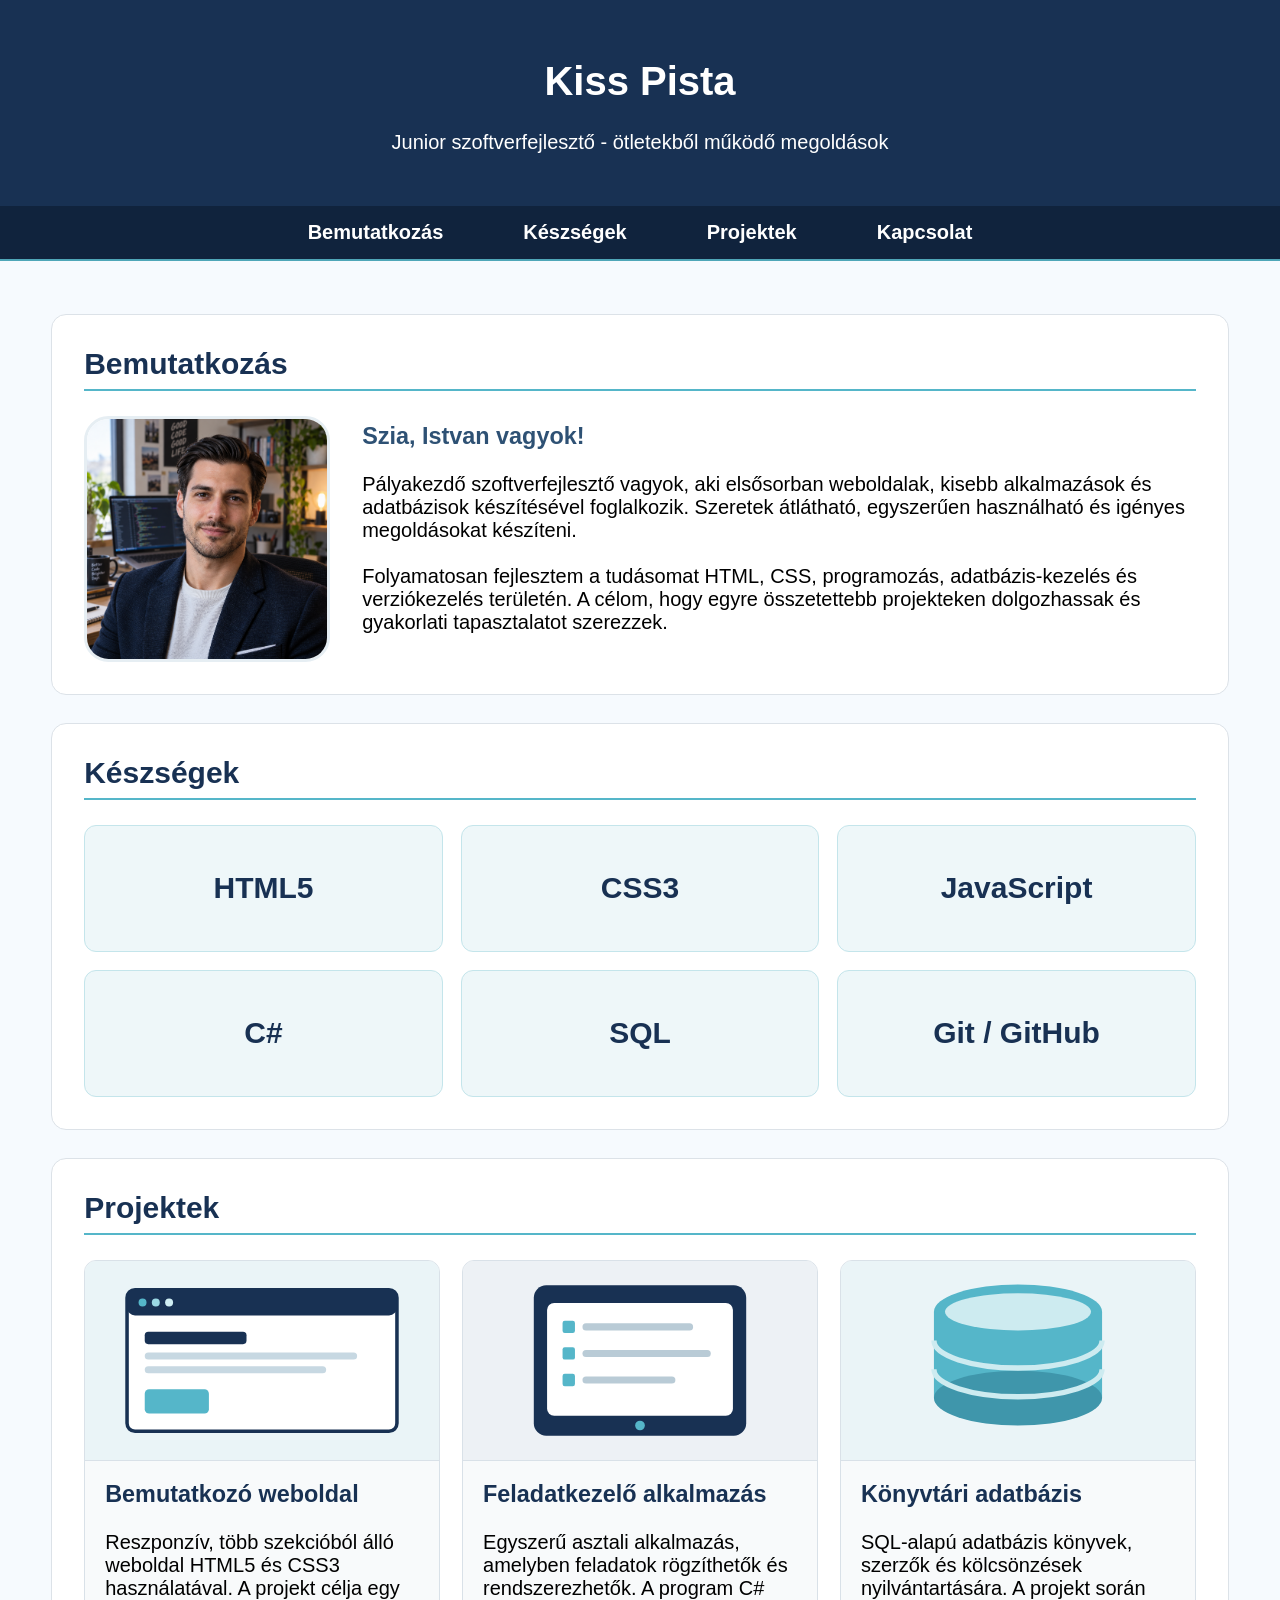
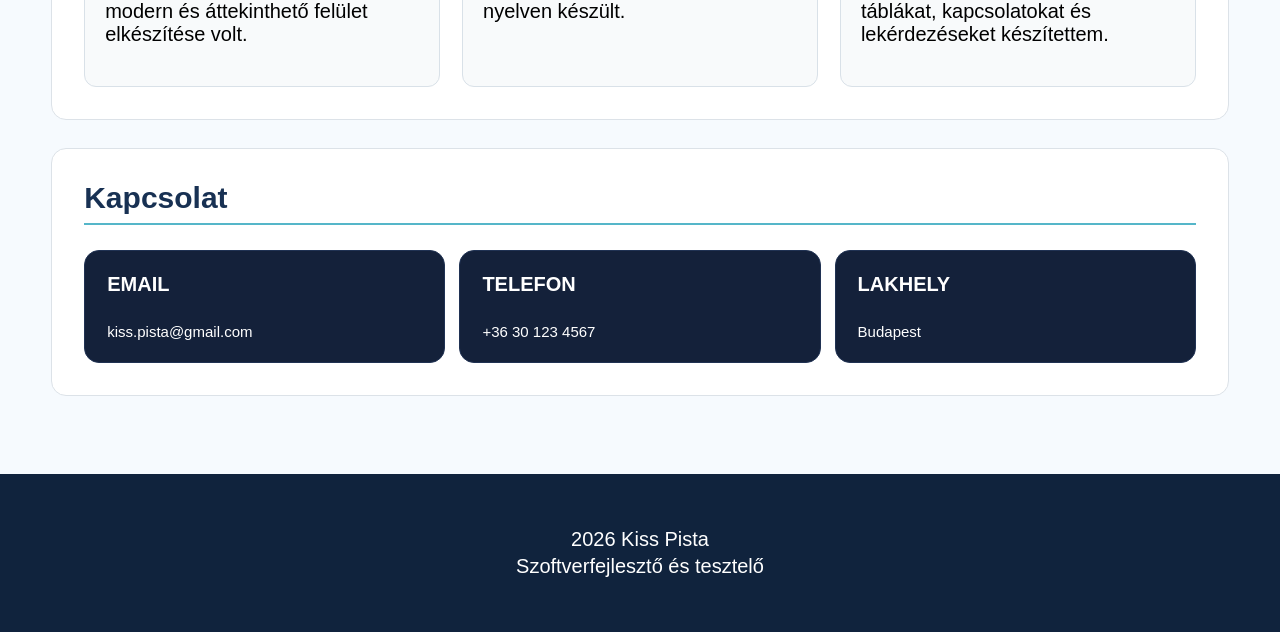
<file: index.html>
<!DOCTYPE html>
<html lang="hu">
<head>
    <meta charset="UTF-8">
    <meta name="viewport" content="width=device-width, initial-scale=1.0">
    <title>Portfolio</title>
    <link rel="stylesheet" href="css\style.css">
</head>
<body>
     <header>
        <div>
            <h1>Kiss Pista</h1>
            <p>Junior szoftverfejlesztő - ötletekből működő megoldások</p>
        </div>
    </header>

    <nav>
        <div class="container">
            <ul>
            <li><a href="#bemutatkozas">Bemutatkozás</a></li>
            <li><a href="#keszsegek">Készségek</a></li>
            <li><a href="#projektek">Projektek</a></li>
            <li><a href="#kapcsolatok">Kapcsolat</a></li>
            </ul>
        </div>
    </nav>

    <main class="container">

        <section id="bemutatkozas">
            <h2>Bemutatkozás</h2>

            <div class="bemutat">
                <img src="img/profil.jpg" alt="Kiss Pista profilképe">

                <div class="bemutatSzoveg">
                    <h3>Szia, Istvan vagyok!</h3>
                    <p>
                        Pályakezdő szoftverfejlesztő vagyok, aki elsősorban weboldalak,
                        kisebb alkalmazások és adatbázisok készítésével foglalkozik.
                        Szeretek átlátható, egyszerűen használható és igényes megoldásokat készíteni.<br>
                        <br>
                        Folyamatosan fejlesztem a tudásomat HTML, CSS, programozás,
                        adatbázis-kezelés és verziókezelés területén. A célom, hogy
                        egyre összetettebb projekteken dolgozhassak és gyakorlati tapasztalatot szerezzek.
                    </p>
                </div>
            </div>
        </section>

        <section id="keszsegek">
            <h2>Készségek</h2>

            <div class="kartyak">
                <div class="kartya">HTML5</div>
                <div class="kartya">CSS3</div>
                <div class="kartya">JavaScript</div>
                <div class="kartya">C#</div>
                <div class="kartya">SQL</div>
                <div class="kartya">Git / GitHub</div>
            </div>
        </section>

        <section id="projektek">
            <h2>Projektek</h2>

            <div class="projektGrid">

                <article class="projektKartya">
                    <img src="img/web.svg" alt="Weboldal">
                    <div class="projekt">
                        <h3>Bemutatkozó weboldal</h3>
                        <p>
                            Reszponzív, több szekcióból álló weboldal HTML5 és CSS3
                            használatával. A projekt célja egy modern és áttekinthető
                            felület elkészítése volt.
                        </p>
                    </div>
                </article>

                <article class="projektKartya">
                    <img src="img/app.svg" alt="Alkalmazas">
                    <div class="projekt">
                        <h3>Feladatkezelő alkalmazás</h3>
                        <p>
                            Egyszerű asztali alkalmazás,
                            amelyben feladatok rögzíthetők és
                            rendszerezhetők. A program C# 
                            nyelven készült.
                        </p>
                    </div>
                </article>

                <article class="projektKartya">
                    <img src="img/adatb.svg" alt="Adatbázis">
                    <div class="projekt">
                        <h3>Könyvtári adatbázis</h3>
                        <p> 
                            SQL-alapú adatbázis könyvek,
                            szerzők és kölcsönzések
                            nyilvántartására. A projekt során
                            táblákat, kapcsolatokat és 
                            lekérdezéseket készítettem.
                        </p>
                    </div>
                </article>
            </div>
        </section>

        <section id="kapcsolatok">

            <h2>Kapcsolat</h2>

            <div class="kapcsolatGrid">
                <div class="kapcsolat">
                    <h4>EMAIL</h4>
                    <p>kiss.pista@gmail.com</p>
                </div>
                <div class="kapcsolat">
                    <h4>TELEFON</h4>
                    <p>+36 30 123 4567</p>
                </div>
                <div class="kapcsolat">
                    <h4>LAKHELY</h4>
                    <p>Budapest</p>
                </div>
            </div>
        </section>
    </main>
    <footer>
        <div class="container">
            <p>2026 Kiss Pista</p>
            <p>Szoftverfejlesztő és tesztelő</p>
        </div>
    </footer>

</body>
</html>
</file>
